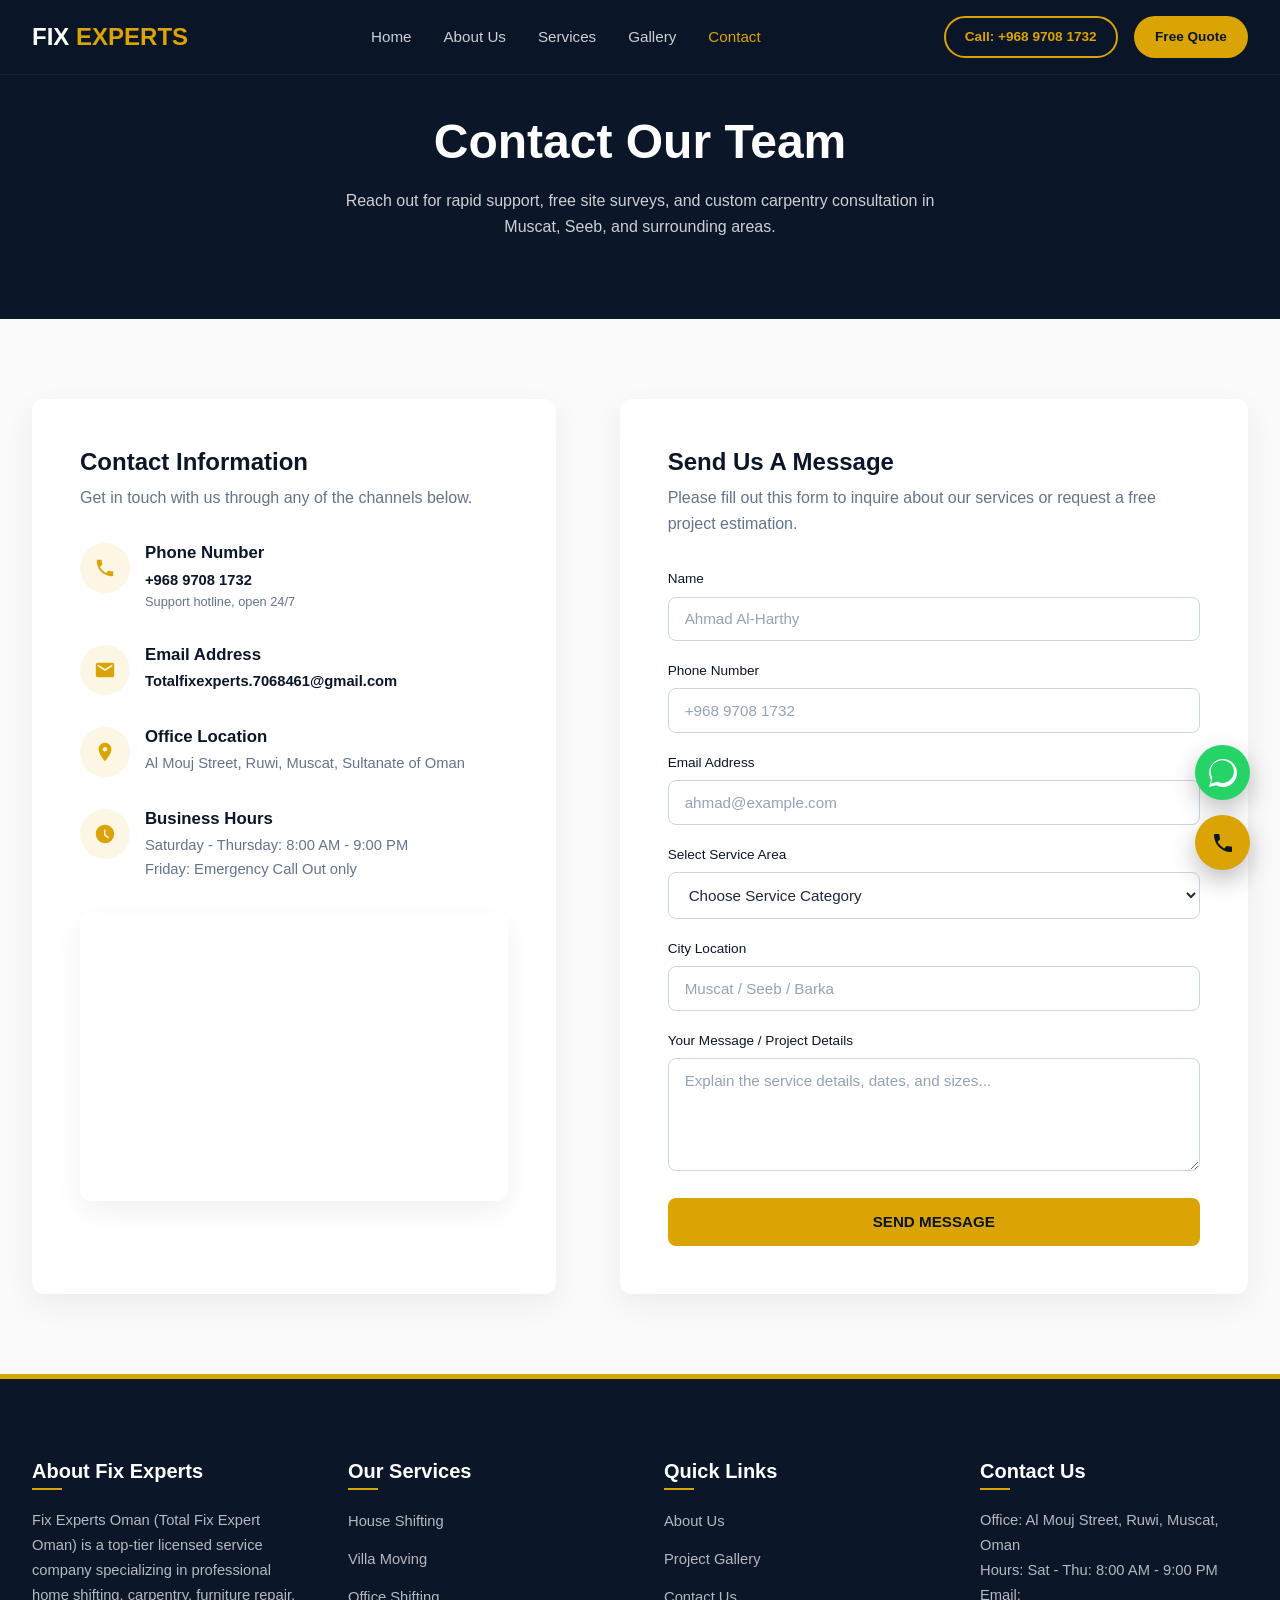
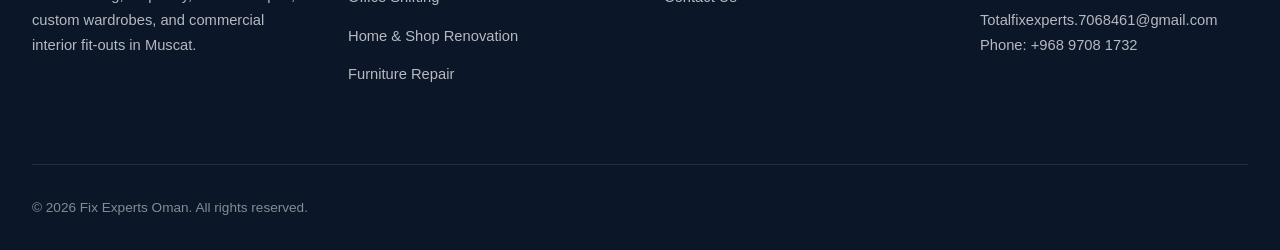
<file: contact.html>
<!DOCTYPE html>
<html lang="en">
<head>
  <meta charset="UTF-8">
  <meta name="viewport" content="width=device-width, initial-scale=1.0">
  <meta http-equiv="X-Content-Type-Options" content="nosniff">
  <meta http-equiv="X-Frame-Options" content="SAMEORIGIN">
  <meta http-equiv="X-XSS-Protection" content="1; mode=block">
  <meta http-equiv="Referrer-Policy" content="strict-origin-when-cross-origin">
  <meta name="robots" content="index, follow, max-snippet:-1, max-image-preview:large">
  <meta name="theme-color" content="#0B1628">
  <title>Contact Us - Fix Experts Oman | Shifting & Carpentry Muscat</title>
  <meta name="description" content="Contact Fix Experts Oman. Find our office address, phone number, and Google Map. Send us an inquiry for shifting, carpentry, and home renovations.">
  <meta name="keywords" content="contact fix experts oman, movers muscat phone number, handyman oman contact, home renovation quote">
  <link rel="canonical" href="https://www.totalfixexpertoman.com/contact.html">

  <!-- Open Graph -->
  <meta property="og:type" content="website">
  <meta property="og:site_name" content="Fix Experts Oman">
  <meta property="og:url" content="https://www.totalfixexpertoman.com/contact.html">
  <meta property="og:title" content="Contact Us - Fix Experts Oman | Shifting & Carpentry Muscat">
  <meta property="og:description" content="Contact Fix Experts Oman for shifting, carpentry, and home renovation quotes in Muscat.">
  <meta property="og:image" content="assets/services1.jpeg">

  <!-- Twitter Card -->
  <meta name="twitter:card" content="summary_large_image">
  <meta name="twitter:title" content="Contact Us - Fix Experts Oman">
  <meta name="twitter:description" content="Contact Fix Experts Oman for shifting, carpentry, and home renovation quotes.">
  <meta name="twitter:image" content="assets/services1.jpeg">

  <link rel="stylesheet" href="css/style.css">

  <!-- Breadcrumb Schema -->
  <script type="application/ld+json">
  {
    "@context": "https://schema.org",
    "@type": "BreadcrumbList",
    "itemListElement": [{
      "@type": "ListItem",
      "position": 1,
      "name": "Home",
      "item": "https://www.totalfixexpertoman.com/"
    },{
      "@type": "ListItem",
      "position": 2,
      "name": "Contact",
      "item": "https://www.totalfixexpertoman.com/contact.html"
    }]
  }
  </script>
</head>
<body>

  <!-- Skip to content -->
  <a href="#main-content" class="skip-to-content">Skip to main content</a>

  <!-- Header -->
  <header>
    <div class="header-container">
      <a href="index.html" class="logo-area">
        <div class="logo-text">FIX <span>EXPERTS</span></div>
      </a>
      <button class="hamburger" aria-label="Toggle Navigation" style="display:none">
        <span></span>
        <span></span>
        <span></span>
      </button>
      <nav>
        <ul class="nav-links">
          <li><a href="index.html">Home</a></li>
          <li><a href="about.html">About Us</a></li>
          <li><a href="services.html">Services</a></li>
          <li><a href="gallery.html">Gallery</a></li>
          <li><a href="contact.html" class="active">Contact</a></li>
        </ul>
      </nav>
      <div class="header-ctas">
        <a href="tel:+96897081732" class="btn btn-secondary" style="padding: 0.5rem 1.2rem; font-size: 0.85rem;">Call: +968 9708 1732</a>
        <a href="index.html#quote-form" class="btn btn-primary" style="padding: 0.5rem 1.2rem; font-size: 0.85rem;">Free Quote</a>
      </div>
    </div>
  </header>

  <!-- Contact Top Banner -->
  <main id="main-content">
  <section class="about-hero">
    <h1>Contact Our Team</h1>
    <p style="color: rgba(255,255,255,0.8); max-width: 600px; margin: 0 auto;">Reach out for rapid support, free site surveys, and custom carpentry consultation in Muscat, Seeb, and surrounding areas.</p>
  </section>

  <!-- Contact Section Details + Form -->
  <section>
    <div class="contact-section">
      
      <!-- Contact Cards -->
      <div class="contact-info-card">
        <h3 style="font-size: 1.5rem; margin-bottom: 0.5rem;">Contact Information</h3>
        <p style="color: var(--text-muted);">Get in touch with us through any of the channels below.</p>
        
        <ul class="contact-details">
          <li>
            <div class="contact-icon-box">
              <svg viewBox="0 0 24 24"><path d="M6.62 10.79c1.44 2.83 3.76 5.14 6.59 6.59l2.2-2.2c.27-.27.67-.36 1.02-.24 1.12.37 2.33.57 3.57.57.55 0 1 .45 1 1V20c0 .55-.45 1-1 1-9.39 0-17-7.61-17-17 0-.55.45-1 1-1h3.5c.55 0 1 .45 1 1 0 1.25.2 2.45.57 3.57.11.35.03.74-.25 1.02l-2.2 2.2z"/></svg>
            </div>
            <div>
              <h4>Phone Number</h4>
              <p><a href="tel:+96897081732" style="color: var(--primary); font-weight: 600;">+968 9708 1732</a></p>
              <p style="font-size: 0.8rem; color: var(--text-muted);">Support hotline, open 24/7</p>
            </div>
          </li>
          
          <li>
            <div class="contact-icon-box">
              <svg viewBox="0 0 24 24"><path d="M20 4H4c-1.1 0-1.99.9-1.99 2L2 18c0 1.1.9 2 2 2h16c1.1 0 2-.9 2-2V6c0-1.1-.9-2-2-2zm0 4l-8 5-8-5V6l8 5 8-5v2z"/></svg>
            </div>
            <div>
              <h4>Email Address</h4>
              <p><a href="mailto:Totalfixexperts.7068461@gmail.com" style="color: var(--primary); font-weight: 600;">Totalfixexperts.7068461@gmail.com</a></p>
            </div>
          </li>

          <li>
            <div class="contact-icon-box">
              <svg viewBox="0 0 24 24"><path d="M12 2C8.13 2 5 5.13 5 9c0 5.25 7 13 7 13s7-7.75 7-13c0-3.87-3.13-7-7-7zm0 9.5c-1.38 0-2.5-1.12-2.5-2.5s1.12-2.5 2.5-2.5 2.5 1.12 2.5 2.5-1.12 2.5-2.5 2.5z"/></svg>
            </div>
            <div>
              <h4>Office Location</h4>
              <p>Al Mouj Street, Ruwi, Muscat, Sultanate of Oman</p>
            </div>
          </li>

          <li>
            <div class="contact-icon-box">
              <svg viewBox="0 0 24 24"><path d="M11.99 2C6.47 2 2 6.48 2 12s4.47 10 9.99 10C17.52 22 22 17.52 22 12S17.52 2 11.99 2zm3.3 14.79L11 13.5V7h1.5v5.78l3.7 2.22-.71 1.79z"/></svg>
            </div>
            <div>
              <h4>Business Hours</h4>
              <p>Saturday - Thursday: 8:00 AM - 9:00 PM</p>
              <p>Friday: Emergency Call Out only</p>
            </div>
          </li>
        </ul>

        <!-- Map Embed -->
        <div class="map-wrapper" id="google-map">
          <!-- Standard placeholder map layout showing Muscat center coordinate -->
          <iframe src="https://www.google.com/maps/embed?pb=!1m18!1m12!1m3!1d117015.34759883526!2d58.3073748248882!3d23.596078716757134!2m3!1f0!2f0!3f0!3m2!1i1024!2i768!4f13.1!3m3!1m2!1s0x3e91f11270830491%3A0x647cbf2e7428807d!2sMuscat%2C%20Oman!5e0!3m2!1sen!2s!4v1700000000000!5m2!1sen!2s" allowfullscreen="" loading="lazy"></iframe>
        </div>
      </div>

      <!-- Professional Form -->
      <div class="contact-info-card">
        <h3 style="font-size: 1.5rem; margin-bottom: 0.5rem;">Send Us A Message</h3>
        <p style="color: var(--text-muted); margin-bottom: 2rem;">Please fill out this form to inquire about our services or request a free project estimation.</p>
        
        <form class="light-form" action="https://formspree.io/f/mrewjndw" method="POST">
          <!-- Honeypot anti-spam -->
          <div class="hp-field" aria-hidden="true">
            <label for="hp-contact">Website</label>
            <input type="text" id="hp-contact" name="website" tabindex="-1" autocomplete="off">
          </div>
          <div class="form-group">
            <label>Name</label>
            <input type="text" class="form-control" placeholder="Ahmad Al-Harthy" required>
          </div>
          <div class="form-group">
            <label>Phone Number</label>
            <input type="tel" class="form-control" placeholder="+968 9708 1732" required>
          </div>
          <div class="form-group">
            <label>Email Address</label>
            <input type="email" class="form-control" placeholder="ahmad@example.com" required>
          </div>
          <div class="form-group">
            <label>Select Service Area</label>
            <select class="form-control" style="background:#fff; color:#1E293B;" required>
              <option value="">Choose Service Category</option>
              <option value="shifting">Movers / House Shifting</option>
              <option value="carpentry">Carpentry & Cabinet Making</option>
              <option value="renovation">Interior Home Renovation</option>
              <option value="handyman">General Handyman mounting</option>
            </select>
          </div>
          <div class="form-group">
            <label>City Location</label>
            <input type="text" class="form-control" placeholder="Muscat / Seeb / Barka" required>
          </div>
          <div class="form-group">
            <label>Your Message / Project Details</label>
            <textarea class="form-control" rows="5" placeholder="Explain the service details, dates, and sizes..."></textarea>
          </div>
          <button type="submit" class="btn btn-primary" style="width:100%; border-radius: 8px;">SEND MESSAGE</button>
        </form>
      </div>

    </div>
  </section>

  </main>

  <!-- Footer -->
  <footer>
    <div class="footer-container">
      <div class="footer-column">
        <h3>About Fix Experts</h3>
        <p style="margin-top: 1rem; color: rgba(255,255,255,0.7); font-size: 0.92rem;">Fix Experts Oman (Total Fix Expert Oman) is a top-tier licensed service company specializing in professional home shifting, carpentry, furniture repair, custom wardrobes, and commercial interior fit-outs in Muscat.</p>
      </div>
      <div class="footer-column">
        <h3>Our Services</h3>
        <ul class="footer-links" style="margin-top: 1rem;">
          <li><a href="services.html#house-shifting">House Shifting</a></li>
          <li><a href="services.html#villa-shifting">Villa Moving</a></li>
          <li><a href="services.html#office-shifting">Office Shifting</a></li>
          <li><a href="services.html#home-renovation">Home &amp; Shop Renovation</a></li>
          <li><a href="services.html#furniture-repair">Furniture Repair</a></li>
        </ul>
      </div>
      <div class="footer-column">
        <h3>Quick Links</h3>
        <ul class="footer-links" style="margin-top: 1rem;">
          <li><a href="about.html">About Us</a></li>
          <li><a href="gallery.html">Project Gallery</a></li>
          <li><a href="contact.html">Contact Us</a></li>
        </ul>
      </div>
      <div class="footer-column">
        <h3>Contact Us</h3>
        <p style="margin-top: 1rem; color: rgba(255,255,255,0.7); font-size: 0.92rem;">
          Office: Al Mouj Street, Ruwi, Muscat, Oman<br>
          Hours: Sat - Thu: 8:00 AM - 9:00 PM<br>
          Email: Totalfixexperts.7068461@gmail.com<br>
          Phone: +968 9708 1732
        </p>
      </div>
    </div>
    <div class="footer-bottom">
      <p>&copy; 2026 Fix Experts Oman. All rights reserved.</p>
    </div>
  </footer>

  <!-- Floating Call/WhatsApp Action widgets -->
  <div class="floating-widgets">
    <a href="https://wa.me/96897081732" class="floating-btn floating-whatsapp" target="_blank" rel="noopener noreferrer" aria-label="WhatsApp Us">
      <svg viewBox="0 0 24 24"><path d="M.057 24l1.687-6.163c-1.041-1.804-1.588-3.849-1.587-5.946C.06 5.348 5.397.01 12.008.01c3.202.001 6.212 1.246 8.477 3.514 2.266 2.268 3.507 5.28 3.505 8.484-.004 6.657-5.34 11.997-11.953 11.997-2.005-.001-3.973-.502-5.724-1.455L0 24zm6.59-4.846c1.6.95 3.188 1.449 4.825 1.451 5.436 0 9.86-4.37 9.864-9.799.002-2.63-1.023-5.101-2.885-6.97C16.388 2.016 13.91 1.01 11.278 1.01 5.848 1.01 1.42 5.381 1.416 10.81c-.001 1.699.452 3.36 1.31 4.808L1.72 21.03l5.59-1.464-.664-.412z"/></svg>
    </a>
    <a href="tel:+96897081732" class="floating-btn floating-call" aria-label="Call Us">
      <svg viewBox="0 0 24 24"><path d="M6.62 10.79c1.44 2.83 3.76 5.14 6.59 6.59l2.2-2.2c.27-.27.67-.36 1.02-.24 1.12.37 2.33.57 3.57.57.55 0 1 .45 1 1V20c0 .55-.45 1-1 1-9.39 0-17-7.61-17-17 0-.55.45-1 1-1h3.5c.55 0 1 .45 1 1 0 1.25.2 2.45.57 3.57.11.35.03.74-.25 1.02l-2.2 2.2z"/></svg>
    </a>
  </div>

  <!-- Mobile Bottom Navigation Bar -->
  <nav class="mobile-bottom-nav" aria-label="Mobile Navigation">
    <a href="index.html" class="nav-item">
      <svg class="nav-icon" viewBox="0 0 24 24"><path d="M10 20v-6h4v6h5v-8h3L12 3 2 12h3v8z"/></svg>
      Home
    </a>
    <a href="services.html" class="nav-item">
      <svg class="nav-icon" viewBox="0 0 24 24"><path d="M19.07 4.93A10 10 0 1 0 22 12h-2a8 8 0 1 1-2.34-5.66l-3.24 3.24A4 4 0 1 0 16 12h2a6 6 0 1 1-1.76-4.24z"/></svg>
      Services
    </a>
    <a href="index.html#quote-form" class="nav-item-cta">
      <div class="cta-bubble">
        <svg viewBox="0 0 24 24"><path d="M20 4H4c-1.1 0-2 .9-2 2v12c0 1.1.9 2 2 2h16c1.1 0 2-.9 2-2V6c0-1.1-.9-2-2-2zm0 4l-8 5-8-5V6l8 5 8-5v2z"/></svg>
      </div>
      Quote
    </a>
    <a href="gallery.html" class="nav-item">
      <svg class="nav-icon" viewBox="0 0 24 24"><path d="M21 19V5c0-1.1-.9-2-2-2H5c-1.1 0-2 .9-2 2v14c0 1.1.9 2 2 2h14c1.1 0 2-.9 2-2zM8.5 13.5l2.5 3.01L14.5 12l4.5 6H5l3.5-4.5z"/></svg>
      Gallery
    </a>
    <a href="contact.html" class="nav-item active">
      <svg class="nav-icon" viewBox="0 0 24 24"><path d="M6.62 10.79c1.44 2.83 3.76 5.14 6.59 6.59l2.2-2.2c.27-.27.67-.36 1.02-.24 1.12.37 2.33.57 3.57.57.55 0 1 .45 1 1V20c0 .55-.45 1-1 1-9.39 0-17-7.61-17-17 0-.55.45-1 1-1h3.5c.55 0 1 .45 1 1 0 1.25.2 2.45.57 3.57.11.35.03.74-.25 1.02l-2.2 2.2z"/></svg>
      Contact
    </a>
  </nav>

  <script src="js/main.js"></script>
</body>
</html>
</file>
<file: css/style.css>
/* CSS Design System & Stylesheet for Fix Experts Oman */
/* Fonts loaded via <link> in HTML for performance - no duplicate @import */

:root {
  --primary: #0B1628;
  --primary-light: #162a45;
  --accent-gold: #D9A404;
  --accent-gold-hover: #b88a03;
  --accent-orange: #E67E22;
  --bg-warm-white: #FAFAFA;
  --bg-soft-gray: #F5F5F5;
  --text-dark: #1E293B;
  --text-muted: #64748B;
  --whatsapp-green: #25D366;
  --whatsapp-green-hover: #1ebd54;
  --transition-smooth: all 0.3s cubic-bezier(0.4, 0, 0.2, 1);
  --border-radius: 12px;
  --box-shadow: 0 10px 30px rgba(11, 22, 40, 0.06);
  --box-shadow-hover: 0 20px 40px rgba(11, 22, 40, 0.12);
  --font-headings: 'Poppins', sans-serif;
  --font-body: 'Inter', sans-serif;
}

/* Reset & Base Styles */
* {
  margin: 0;
  padding: 0;
  box-sizing: border-box;
}

html {
  scroll-behavior: smooth;
  font-size: 16px;
  overflow-x: hidden;
}

body {
  font-family: var(--font-body);
  background-color: var(--bg-warm-white);
  color: var(--text-dark);
  line-height: 1.6;
  overflow-x: hidden;
}

h1, h2, h3, h4, h5, h6 {
  font-family: var(--font-headings);
  font-weight: 700;
  color: var(--primary);
  line-height: 1.25;
}

a {
  text-decoration: none;
  color: inherit;
  transition: var(--transition-smooth);
}

img {
  max-width: 100%;
  height: auto;
  display: block;
}

/* Typography Utilities */
.text-gold { color: var(--accent-gold); }
.text-orange { color: var(--accent-orange); }
.text-white { color: #FFFFFF; }
.bg-dark { background-color: var(--primary); color: #FFFFFF; }
.bg-gray { background-color: var(--bg-soft-gray); }

/* Buttons */
.btn {
  display: inline-flex;
  align-items: center;
  justify-content: center;
  padding: 0.85rem 2rem;
  font-family: var(--font-headings);
  font-weight: 600;
  font-size: 0.95rem;
  border-radius: 50px;
  border: 2px solid transparent;
  cursor: pointer;
  transition: var(--transition-smooth);
  gap: 8px;
}

.btn-primary {
  background-color: var(--accent-gold);
  color: var(--primary);
}

.btn-primary:hover {
  background-color: var(--accent-gold-hover);
  transform: translateY(-2px);
  box-shadow: 0 8px 20px rgba(217, 164, 4, 0.3);
}

.btn-secondary {
  background-color: transparent;
  border-color: var(--accent-gold);
  color: var(--accent-gold);
}

.btn-secondary:hover {
  background-color: var(--accent-gold);
  color: var(--primary);
  transform: translateY(-2px);
}

.btn-dark {
  background-color: var(--primary);
  color: #FFFFFF;
}

.btn-dark:hover {
  background-color: var(--primary-light);
  transform: translateY(-2px);
}

.btn-whatsapp {
  background-color: var(--whatsapp-green);
  color: #FFFFFF;
}

.btn-whatsapp:hover {
  background-color: var(--whatsapp-green-hover);
  transform: translateY(-2px);
  box-shadow: 0 8px 20px rgba(37, 211, 102, 0.3);
}

/* Header & Navigation */
header {
  position: fixed;
  top: 0;
  left: 0;
  width: 100%;
  z-index: 1000;
  background: rgba(11, 22, 40, 0.95);
  backdrop-filter: blur(10px);
  border-bottom: 1px solid rgba(255, 255, 255, 0.05);
  transition: var(--transition-smooth);
}

header.scrolled {
  padding: 0.5rem 0;
  box-shadow: var(--box-shadow);
}

.header-container {
  max-width: 1300px;
  margin: 0 auto;
  padding: 1rem 2rem;
  display: flex;
  justify-content: space-between;
  align-items: center;
}

.logo-area {
  display: flex;
  align-items: center;
  gap: 10px;
}

.logo-text {
  font-family: var(--font-headings);
  font-size: 1.5rem;
  font-weight: 800;
  color: #FFFFFF;
}

.logo-text span {
  color: var(--accent-gold);
}

.nav-links {
  display: flex;
  gap: 2rem;
  list-style: none;
}

.nav-links a {
  color: rgba(255, 255, 255, 0.8);
  font-size: 0.95rem;
  font-weight: 500;
}

.nav-links a:hover, .nav-links a.active {
  color: var(--accent-gold);
}

.header-ctas {
  display: flex;
  align-items: center;
  gap: 1rem;
}

/* Hamburger removed – replaced by mobile bottom nav */

/* Sections General */
section {
  padding: 5rem 2rem;
}

.section-title-wrapper {
  text-align: center;
  margin-bottom: 4rem;
}

.section-title-wrapper span {
  font-family: var(--font-headings);
  color: var(--accent-gold);
  font-size: 0.9rem;
  font-weight: 600;
  text-transform: uppercase;
  letter-spacing: 2px;
  margin-bottom: 0.5rem;
  display: block;
}

.section-title-wrapper h2 {
  font-size: 2.5rem;
  margin-bottom: 1rem;
}

.section-title-wrapper p {
  color: var(--text-muted);
  max-width: 600px;
  margin: 0 auto;
}

/* Hero Section */
.hero {
  position: relative;
  min-height: 100vh;
  display: flex;
  align-items: center;
  background-color: var(--primary);
  color: #FFFFFF;
  overflow: hidden;
  padding-top: 100px;
}

.hero-overlay {
  position: absolute;
  top: 0;
  left: 0;
  width: 100%;
  height: 100%;
  background: linear-gradient(135deg, rgba(11, 22, 40, 0.85) 0%, rgba(11, 22, 40, 0.6) 50%, rgba(11, 22, 40, 0.45) 100%);
  z-index: 1;
}

.hero-background-image {
  position: absolute;
  top: 0;
  left: 0;
  width: 100%;
  height: 100%;
  object-fit: cover;
  opacity: 0.55;
  z-index: 0;
  filter: saturate(0.85);
}

/* Hero decorative elements */
.hero-decor-circle {
  position: absolute;
  border-radius: 50%;
  background: radial-gradient(circle, rgba(217,164,4,0.12) 0%, transparent 70%);
  z-index: 1;
  pointer-events: none;
}
.hero-decor-circle:nth-child(1) {
  width: 500px; height: 500px;
  top: -120px; right: -80px;
  animation: heroFloat 8s ease-in-out infinite;
}
.hero-decor-circle:nth-child(2) {
  width: 300px; height: 300px;
  bottom: -60px; left: -40px;
  animation: heroFloat 10s ease-in-out infinite reverse;
}

@keyframes heroFloat {
  0%, 100% { transform: translateY(0) scale(1); }
  50% { transform: translateY(-30px) scale(1.05); }
}

@keyframes heroFadeIn {
  from { opacity: 0; transform: translateY(30px); }
  to { opacity: 1; transform: translateY(0); }
}

@keyframes heroFadeInRight {
  from { opacity: 0; transform: translateX(40px); }
  to { opacity: 1; transform: translateX(0); }
}

@keyframes heroPulse {
  0%, 100% { transform: scale(1); box-shadow: 0 0 0 0 rgba(217,164,4,0.4); }
  50% { transform: scale(1.02); box-shadow: 0 0 30px 10px rgba(217,164,4,0.15); }
}

@keyframes scrollBounce {
  0%, 100% { transform: translateX(-50%) translateY(0); opacity: 1; }
  50% { transform: translateX(-50%) translateY(12px); opacity: 0.5; }
}

@keyframes accentLineGrow {
  from { width: 0; }
  to { width: 60px; }
}

.hero-container {
  max-width: 1300px;
  margin: 0 auto;
  position: relative;
  z-index: 2;
  display: grid;
  grid-template-columns: 1.2fr 0.8fr;
  gap: 4rem;
  align-items: center;
}

.hero-content {
  animation: heroFadeIn 0.9s cubic-bezier(0.22,1,0.36,1) both;
}

.hero-accent-line {
  width: 60px;
  height: 4px;
  background: var(--accent-gold);
  border-radius: 2px;
  margin-bottom: 1.2rem;
  animation: accentLineGrow 0.8s 0.3s cubic-bezier(0.22,1,0.36,1) both;
}

.hero-badge {
  display: inline-flex;
  align-items: center;
  gap: 8px;
  background: rgba(217,164,4,0.12);
  border: 1px solid rgba(217,164,4,0.25);
  padding: 0.45rem 1.1rem;
  border-radius: 50px;
  font-family: var(--font-headings);
  font-size: 0.82rem;
  font-weight: 600;
  color: var(--accent-gold);
  letter-spacing: 0.5px;
  margin-bottom: 1.5rem;
  animation: heroFadeIn 0.9s 0.15s cubic-bezier(0.22,1,0.36,1) both;
}

.hero-badge svg {
  width: 16px; height: 16px; fill: var(--accent-gold);
}

.hero-content h1 {
  font-size: 3.5rem;
  color: #FFFFFF;
  margin-bottom: 1.5rem;
  line-height: 1.15;
  animation: heroFadeIn 0.9s 0.2s cubic-bezier(0.22,1,0.36,1) both;
}

.hero-content h1 span {
  color: var(--accent-gold);
  position: relative;
}

.hero-content p {
  font-size: 1.15rem;
  color: rgba(255, 255, 255, 0.85);
  margin-bottom: 2.5rem;
  max-width: 650px;
  line-height: 1.7;
  animation: heroFadeIn 0.9s 0.35s cubic-bezier(0.22,1,0.36,1) both;
}

.hero-buttons {
  display: flex;
  gap: 1rem;
  flex-wrap: wrap;
  animation: heroFadeIn 0.9s 0.5s cubic-bezier(0.22,1,0.36,1) both;
}

/* Hero trust bar below buttons */
.hero-trust-bar {
  display: flex;
  align-items: center;
  gap: 1.5rem;
  margin-top: 2rem;
  padding-top: 1.5rem;
  border-top: 1px solid rgba(255,255,255,0.1);
  animation: heroFadeIn 0.9s 0.65s cubic-bezier(0.22,1,0.36,1) both;
}
.hero-trust-item {
  display: flex;
  align-items: center;
  gap: 8px;
  color: rgba(255,255,255,0.7);
  font-size: 0.85rem;
  font-weight: 500;
}
.hero-trust-item svg {
  width: 18px; height: 18px; fill: var(--accent-gold);
}
.hero-trust-stars {
  color: var(--accent-gold);
  letter-spacing: 2px;
  font-size: 0.9rem;
}

/* Scroll indicator */
.hero-scroll-indicator {
  position: absolute;
  bottom: 30px;
  left: 50%;
  transform: translateX(-50%);
  z-index: 3;
  display: flex;
  flex-direction: column;
  align-items: center;
  gap: 8px;
  color: rgba(255,255,255,0.5);
  font-size: 0.75rem;
  font-weight: 500;
  letter-spacing: 1px;
  text-transform: uppercase;
  animation: scrollBounce 2s ease-in-out infinite;
  cursor: pointer;
}
.hero-scroll-indicator svg {
  width: 24px; height: 24px; fill: rgba(255,255,255,0.5);
}

.hero-form-card {
  background: rgba(255, 255, 255, 0.06);
  backdrop-filter: blur(20px);
  -webkit-backdrop-filter: blur(20px);
  padding: 2.5rem;
  border-radius: 16px;
  border: 1px solid rgba(255, 255, 255, 0.12);
  box-shadow: 0 25px 60px rgba(0,0,0,0.35), 0 0 0 1px rgba(255,255,255,0.05) inset;
  animation: heroFadeInRight 0.9s 0.4s cubic-bezier(0.22,1,0.36,1) both;
  position: relative;
  overflow: hidden;
}

.hero-form-card::before {
  content: '';
  position: absolute;
  top: 0; left: 0; right: 0;
  height: 3px;
  background: linear-gradient(90deg, var(--accent-gold), var(--accent-orange), var(--accent-gold));
  border-radius: 16px 16px 0 0;
}

.hero-form-card h3 {
  color: #FFFFFF;
  font-size: 1.5rem;
  margin-bottom: 0.4rem;
  text-align: center;
}
.hero-form-subtitle {
  text-align: center;
  color: rgba(255,255,255,0.6);
  font-size: 0.88rem;
  margin-bottom: 1.5rem;
}

/* Skip to content (accessibility + SEO) */
.skip-to-content {
  position: absolute;
  top: -100px;
  left: 50%;
  transform: translateX(-50%);
  background: var(--accent-gold);
  color: var(--primary);
  padding: 0.8rem 1.5rem;
  border-radius: 0 0 8px 8px;
  font-weight: 700;
  z-index: 9999;
  transition: top 0.3s;
}
.skip-to-content:focus {
  top: 0;
}

/* Honeypot field - hidden from real users */
.hp-field {
  position: absolute;
  left: -9999px;
  width: 1px;
  height: 1px;
  overflow: hidden;
  opacity: 0;
  pointer-events: none;
}

/* Forms */
.form-group {
  margin-bottom: 1.2rem;
}

.form-group label {
  display: block;
  font-size: 0.85rem;
  font-weight: 500;
  margin-bottom: 0.4rem;
  color: rgba(255, 255, 255, 0.8);
}

.light-form .form-group label {
  color: var(--primary);
}

.form-control {
  width: 100%;
  padding: 0.8rem 1rem;
  border-radius: 8px;
  border: 1px solid rgba(255, 255, 255, 0.2);
  background: rgba(255, 255, 255, 0.1);
  color: #FFFFFF;
  font-family: var(--font-body);
  font-size: 0.95rem;
  transition: var(--transition-smooth);
}

.light-form .form-control {
  border: 1px solid #CBD5E1;
  background: #FFFFFF;
  color: var(--primary);
}

.form-control::placeholder {
  color: rgba(255, 255, 255, 0.5);
}

.light-form .form-control::placeholder {
  color: #94A3B8;
}

.form-control:focus {
  outline: none;
  border-color: var(--accent-gold);
  box-shadow: 0 0 0 3px rgba(219, 164, 4, 0.2);
}

textarea.form-control {
  resize: vertical;
  min-height: 80px;
}

select.form-control optgroup {
  background: #162a45;
  color: #fff;
  font-weight: 600;
}

select.form-control option {
  background: #162a45;
  color: #fff;
  padding: 6px;
}

/* Trust Badges */
.trust-badges {
  background: var(--bg-soft-gray);
  padding: 2rem;
  border-bottom: 1px solid rgba(0,0,0,0.05);
}

.badges-container {
  max-width: 1300px;
  margin: 0 auto;
  display: flex;
  justify-content: space-around;
  flex-wrap: wrap;
  gap: 1.5rem;
}

.badge-item {
  display: flex;
  align-items: center;
  gap: 10px;
  font-family: var(--font-headings);
  font-weight: 600;
  font-size: 0.95rem;
  color: var(--primary);
}

.badge-item svg {
  width: 24px;
  height: 24px;
  fill: var(--accent-gold);
}

/* About Preview Section */
.about-preview {
  max-width: 1300px;
  margin: 0 auto;
  display: grid;
  grid-template-columns: 1fr 1fr;
  gap: 5rem;
  align-items: center;
}

.about-image-wrapper {
  position: relative;
}

.about-image-main {
  border-radius: var(--border-radius);
  box-shadow: var(--box-shadow);
  width: 100%;
}

.about-experience-badge {
  position: absolute;
  bottom: -30px;
  right: -30px;
  background-color: var(--accent-gold);
  color: var(--primary);
  padding: 2rem;
  border-radius: var(--border-radius);
  text-align: center;
  box-shadow: 0 15px 30px rgba(217,164,4,0.3);
}

.about-experience-badge h4 {
  font-size: 2.5rem;
  line-height: 1;
}

.about-experience-badge p {
  font-weight: 600;
  font-size: 0.9rem;
}

/* Grid & Service Cards */
.services-grid {
  max-width: 1300px;
  margin: 0 auto;
  display: grid;
  grid-template-columns: repeat(auto-fit, minmax(280px, 1fr));
  gap: 2rem;
}

.service-card {
  background-color: #FFFFFF;
  border-radius: var(--border-radius);
  overflow: hidden;
  box-shadow: var(--box-shadow);
  transition: var(--transition-smooth);
  border: 1px solid rgba(0,0,0,0.03);
}

.service-card:hover {
  transform: translateY(-8px);
  box-shadow: var(--box-shadow-hover);
}

.service-image-container {
  height: 200px;
  position: relative;
  overflow: hidden;
}

.service-image-container img {
  width: 100%;
  height: 100%;
  object-fit: cover;
  transition: var(--transition-smooth);
}

.service-card:hover .service-image-container img {
  transform: scale(1.05);
}

.service-icon-floating {
  position: absolute;
  bottom: 15px;
  right: 15px;
  background-color: var(--accent-gold);
  padding: 10px;
  border-radius: 50%;
  display: flex;
  align-items: center;
  justify-content: center;
  box-shadow: 0 5px 15px rgba(0,0,0,0.1);
}

.service-icon-floating svg {
  width: 20px;
  height: 20px;
  fill: var(--primary);
}

.service-card-body {
  padding: 2rem;
}

.service-card-body h3 {
  font-size: 1.3rem;
  margin-bottom: 0.8rem;
}

.service-card-body p {
  color: var(--text-muted);
  font-size: 0.92rem;
  margin-bottom: 1.5rem;
}

.service-card-footer {
  display: flex;
  align-items: center;
  justify-content: space-between;
}

.link-arrow {
  display: inline-flex;
  align-items: center;
  gap: 5px;
  font-weight: 600;
  font-size: 0.9rem;
  color: var(--primary);
}

.link-arrow:hover {
  color: var(--accent-gold);
}

/* Why Choose Us */
.reasons-grid {
  max-width: 1300px;
  margin: 0 auto;
  display: grid;
  grid-template-columns: repeat(auto-fit, minmax(260px, 1fr));
  gap: 2.5rem;
}

.reason-card {
  text-align: center;
  padding: 2rem;
  background-color: #FFFFFF;
  border-radius: var(--border-radius);
  box-shadow: var(--box-shadow);
  transition: var(--transition-smooth);
}

.reason-card:hover {
  transform: translateY(-5px);
}

.reason-icon {
  width: 70px;
  height: 70px;
  background: rgba(219, 164, 4, 0.1);
  border-radius: 50%;
  display: flex;
  align-items: center;
  justify-content: center;
  margin: 0 auto 1.5rem;
}

.reason-icon svg {
  width: 32px;
  height: 32px;
  fill: var(--accent-gold);
}

.reason-card h3 {
  font-size: 1.25rem;
  margin-bottom: 0.8rem;
}

.reason-card p {
  color: var(--text-muted);
  font-size: 0.92rem;
}

/* Animated Counters */
.counters-section {
  background-color: var(--primary);
  color: #FFFFFF;
  padding: 4rem 2rem;
}

.counters-container {
  max-width: 1300px;
  margin: 0 auto;
  display: grid;
  grid-template-columns: repeat(auto-fit, minmax(180px, 1fr));
  gap: 3rem;
  text-align: center;
}

.counter-item h3 {
  font-size: 3rem;
  color: var(--accent-gold);
  margin-bottom: 0.5rem;
}

.counter-item p {
  font-size: 0.95rem;
  color: rgba(255, 255, 255, 0.7);
  text-transform: uppercase;
  letter-spacing: 1px;
}

/* How We Work */
.process-grid {
  max-width: 1300px;
  margin: 0 auto;
  display: grid;
  grid-template-columns: repeat(auto-fit, minmax(220px, 1fr));
  gap: 2.5rem;
  position: relative;
}

.process-step {
  text-align: center;
  position: relative;
  z-index: 2;
}

.process-number {
  width: 60px;
  height: 60px;
  border-radius: 50%;
  background-color: var(--primary);
  color: var(--accent-gold);
  font-family: var(--font-headings);
  font-size: 1.5rem;
  font-weight: 700;
  display: flex;
  align-items: center;
  justify-content: center;
  margin: 0 auto 1.5rem;
  box-shadow: 0 0 0 6px rgba(219, 164, 4, 0.15);
}

.process-step h3 {
  font-size: 1.2rem;
  margin-bottom: 0.8rem;
}

.process-step p {
  color: var(--text-muted);
  font-size: 0.92rem;
  max-width: 250px;
  margin: 0 auto;
}

/* Gallery Portfolio Carousel & Filters */
.gallery-filters {
  display: flex;
  justify-content: center;
  gap: 10px;
  margin-bottom: 3rem;
  flex-wrap: wrap;
}

.filter-btn {
  background-color: var(--bg-soft-gray);
  border: none;
  padding: 0.6rem 1.5rem;
  border-radius: 30px;
  font-family: var(--font-headings);
  font-weight: 600;
  cursor: pointer;
  transition: var(--transition-smooth);
}

.filter-btn.active, .filter-btn:hover {
  background-color: var(--accent-gold);
  color: var(--primary);
}

.gallery-grid {
  max-width: 1300px;
  margin: 0 auto;
  display: grid;
  grid-template-columns: repeat(auto-fill, minmax(320px, 1fr));
  gap: 2rem;
}

.gallery-item {
  position: relative;
  border-radius: var(--border-radius);
  overflow: hidden;
  box-shadow: var(--box-shadow);
  aspect-ratio: 4/3;
  cursor: pointer;
}

.gallery-item img {
  width: 100%;
  height: 100%;
  object-fit: cover;
  transition: var(--transition-smooth);
}

.gallery-overlay {
  position: absolute;
  top: 0;
  left: 0;
  width: 100%;
  height: 100%;
  background: rgba(11, 22, 40, 0.85);
  display: flex;
  flex-direction: column;
  justify-content: flex-end;
  padding: 2rem;
  opacity: 0;
  transition: var(--transition-smooth);
}

.gallery-item:hover img {
  transform: scale(1.08);
}

.gallery-item:hover .gallery-overlay {
  opacity: 1;
}

.gallery-overlay h4 {
  color: #FFFFFF;
  font-size: 1.25rem;
  margin-bottom: 0.3rem;
}

.gallery-overlay span {
  color: var(--accent-gold);
  font-size: 0.85rem;
  text-transform: uppercase;
  font-weight: 600;
  letter-spacing: 1px;
}

/* Lightbox Modal */
.lightbox {
  position: fixed;
  top: 0;
  left: 0;
  width: 100%;
  height: 100%;
  background-color: rgba(11, 22, 40, 0.97);
  z-index: 2000;
  display: none;
  align-items: center;
  justify-content: center;
  padding: 2rem;
}

.lightbox-content {
  position: relative;
  max-width: 900px;
  width: 100%;
  text-align: center;
}

.lightbox-content img {
  max-height: 80vh;
  margin: 0 auto;
  border-radius: 8px;
}

.lightbox-close {
  position: absolute;
  top: -40px;
  right: 0;
  background: none;
  border: none;
  color: #FFFFFF;
  font-size: 2rem;
  cursor: pointer;
}

.lightbox-caption {
  color: #FFFFFF;
  margin-top: 1rem;
  font-size: 1.1rem;
}

/* Before / After Slider */
.ba-slider {
  position: relative;
  width: 100%;
  aspect-ratio: 16/9;
  border-radius: var(--border-radius);
  overflow: hidden;
  box-shadow: var(--box-shadow);
}

.ba-image {
  position: absolute;
  top: 0;
  left: 0;
  width: 100%;
  height: 100%;
}

.ba-image img {
  width: 100%;
  height: 100%;
  object-fit: cover;
}

.ba-before {
  z-index: 2;
  width: 50%;
  overflow: hidden;
}

.ba-after {
  z-index: 1;
}

.ba-handle {
  position: absolute;
  top: 0;
  bottom: 0;
  left: 50%;
  width: 4px;
  background: var(--accent-gold);
  z-index: 3;
  cursor: ew-resize;
  transform: translateX(-50%);
}

.ba-handle-button {
  position: absolute;
  top: 50%;
  left: 50%;
  transform: translate(-50%, -50%);
  width: 40px;
  height: 40px;
  background-color: var(--accent-gold);
  border-radius: 50%;
  display: flex;
  align-items: center;
  justify-content: center;
  color: var(--primary);
  font-weight: bold;
  box-shadow: 0 0 10px rgba(0,0,0,0.3);
}

/* Testimonial Cards */
.testimonials-grid {
  max-width: 1300px;
  margin: 0 auto;
  display: grid;
  grid-template-columns: repeat(auto-fit, minmax(320px, 1fr));
  gap: 2rem;
}

.testimonial-card {
  background-color: #FFFFFF;
  border-radius: var(--border-radius);
  padding: 2.5rem;
  box-shadow: var(--box-shadow);
  border: 1px solid rgba(0,0,0,0.02);
}

.testimonial-header {
  display: flex;
  align-items: center;
  gap: 15px;
  margin-bottom: 1.5rem;
}

.testimonial-avatar {
  width: 55px;
  height: 55px;
  border-radius: 50%;
  object-fit: cover;
}

.testimonial-info h4 {
  font-size: 1.1rem;
  margin-bottom: 0.2rem;
}

.testimonial-info p {
  color: var(--text-muted);
  font-size: 0.82rem;
}

.star-rating {
  color: var(--accent-gold);
  font-size: 0.9rem;
  margin-bottom: 1rem;
}

.testimonial-body {
  font-style: italic;
  color: var(--text-dark);
  font-size: 0.95rem;
}

/* Google Reviews Summary */
.google-reviews-banner {
  max-width: 500px;
  margin: 2rem auto 0;
  background: #FFFFFF;
  border-radius: 50px;
  padding: 1rem 2rem;
  display: flex;
  align-items: center;
  justify-content: center;
  gap: 15px;
  box-shadow: var(--box-shadow);
  border: 1px solid rgba(0,0,0,0.04);
}

.google-reviews-banner img {
  width: 24px;
}

.google-reviews-text {
  font-weight: 600;
  color: var(--primary);
  font-size: 0.95rem;
}

/* Local SEO Sections */
.location-pill-container {
  max-width: 900px;
  margin: 2rem auto;
  display: flex;
  justify-content: center;
  flex-wrap: wrap;
  gap: 12px;
}

.location-pill {
  background: #FFFFFF;
  border: 1px solid rgba(0,0,0,0.05);
  padding: 0.5rem 1.25rem;
  border-radius: 20px;
  font-size: 0.9rem;
  font-weight: 500;
  color: var(--primary);
  box-shadow: 0 4px 10px rgba(0,0,0,0.02);
}

/* Call-to-action Banner */
.cta-banner {
  background: linear-gradient(135deg, var(--primary) 0%, var(--primary-light) 100%);
  color: #FFFFFF;
  text-align: center;
  position: relative;
  overflow: hidden;
}

.cta-banner-content {
  max-width: 800px;
  margin: 0 auto;
  position: relative;
  z-index: 2;
}

.cta-banner h2 {
  color: #FFFFFF;
  font-size: 2.5rem;
  margin-bottom: 1rem;
}

.cta-banner p {
  color: rgba(255, 255, 255, 0.8);
  font-size: 1.1rem;
  margin-bottom: 2rem;
}

.cta-banner-buttons {
  display: flex;
  justify-content: center;
  gap: 1.5rem;
  flex-wrap: wrap;
}

/* Floating Elements & Sticky Bar */
.floating-widgets {
  position: fixed;
  bottom: 30px;
  right: 30px;
  display: flex;
  flex-direction: column;
  gap: 15px;
  z-index: 999;
}

.floating-btn {
  width: 55px;
  height: 55px;
  border-radius: 50%;
  display: flex;
  align-items: center;
  justify-content: center;
  box-shadow: 0 10px 25px rgba(0,0,0,0.25);
  transition: var(--transition-smooth);
}

.floating-btn:hover {
  transform: scale(1.1) rotate(5deg);
}

.floating-whatsapp {
  background-color: var(--whatsapp-green);
}

.floating-whatsapp svg {
  width: 28px;
  height: 28px;
  fill: #FFFFFF;
}

.floating-call {
  background-color: var(--accent-gold);
}

.floating-call svg {
  width: 24px;
  height: 24px;
  fill: var(--primary);
}

/* Contact Page Layout */
.contact-section {
  max-width: 1300px;
  margin: 0 auto;
  display: grid;
  grid-template-columns: 1fr 1.2fr;
  gap: 4rem;
}

.contact-info-card {
  background-color: #FFFFFF;
  border-radius: var(--border-radius);
  padding: 3rem;
  box-shadow: var(--box-shadow);
}

.contact-details {
  list-style: none;
  margin-top: 2rem;
}

.contact-details li {
  display: flex;
  gap: 15px;
  margin-bottom: 2rem;
}

.contact-icon-box {
  width: 50px;
  height: 50px;
  border-radius: 50%;
  background: rgba(219, 164, 4, 0.1);
  display: flex;
  align-items: center;
  justify-content: center;
  flex-shrink: 0;
}

.contact-icon-box svg {
  width: 22px;
  height: 22px;
  fill: var(--accent-gold);
}

.contact-details h4 {
  font-size: 1.05rem;
  margin-bottom: 0.3rem;
}

.contact-details p {
  color: var(--text-muted);
  font-size: 0.92rem;
}

.map-wrapper {
  margin-top: 2rem;
  border-radius: var(--border-radius);
  overflow: hidden;
  box-shadow: var(--box-shadow);
}

.map-wrapper iframe {
  width: 100%;
  height: 280px;
  border: 0;
}

/* Footer Section */
footer {
  background-color: var(--primary);
  color: #FFFFFF;
  padding: 5rem 2rem 2rem;
  border-top: 5px solid var(--accent-gold);
}

.footer-container {
  max-width: 1300px;
  margin: 0 auto;
  display: grid;
  grid-template-columns: repeat(auto-fit, minmax(220px, 1fr));
  gap: 3rem;
  margin-bottom: 4rem;
}

.footer-column h3 {
  color: #FFFFFF;
  font-size: 1.25rem;
  margin-bottom: 1.5rem;
  position: relative;
}

.footer-column h3::after {
  content: '';
  position: absolute;
  left: 0;
  bottom: -6px;
  width: 30px;
  height: 2px;
  background-color: var(--accent-gold);
}

.footer-column p {
  color: rgba(255, 255, 255, 0.7);
  font-size: 0.92rem;
  line-height: 1.7;
}

.footer-links {
  list-style: none;
}

.footer-links li {
  margin-bottom: 0.8rem;
}

.footer-links a {
  color: rgba(255, 255, 255, 0.7);
  font-size: 0.92rem;
}

.footer-links a:hover {
  color: var(--accent-gold);
  padding-left: 5px;
}

.social-links {
  display: flex;
  gap: 12px;
  margin-top: 1.5rem;
}

.social-icon {
  width: 38px;
  height: 38px;
  background-color: rgba(255,255,255,0.05);
  border-radius: 50%;
  display: flex;
  align-items: center;
  justify-content: center;
  transition: var(--transition-smooth);
}

.social-icon:hover {
  background-color: var(--accent-gold);
}

.social-icon svg {
  width: 18px;
  height: 18px;
  fill: #FFFFFF;
}

.footer-bottom {
  max-width: 1300px;
  margin: 0 auto;
  padding-top: 2rem;
  border-top: 1px solid rgba(255, 255, 255, 0.1);
  display: flex;
  justify-content: space-between;
  align-items: center;
  flex-wrap: wrap;
  gap: 1.5rem;
  color: rgba(255, 255, 255, 0.5);
  font-size: 0.85rem;
}

.footer-bottom-links {
  display: flex;
  gap: 1.5rem;
}

/* About Page Specific styling */
.about-hero {
  background-color: var(--primary);
  color: #FFFFFF;
  padding: 7rem 2rem 5rem;
  text-align: center;
}

.about-hero h1 {
  color: #FFFFFF;
  font-size: 3rem;
  margin-bottom: 1rem;
}

.values-grid {
  max-width: 1300px;
  margin: 0 auto;
  display: grid;
  grid-template-columns: repeat(auto-fit, minmax(260px, 1fr));
  gap: 2rem;
}

/* Service Detail Page layout */
.service-details-container {
  max-width: 1300px;
  margin: 0 auto;
  display: grid;
  grid-template-columns: 2fr 1fr;
  gap: 4rem;
}

.sidebar-card {
  background-color: #FFFFFF;
  border-radius: var(--border-radius);
  padding: 2.5rem;
  box-shadow: var(--box-shadow);
  margin-bottom: 2rem;
}

.service-nav-list {
  list-style: none;
}

.service-nav-list li {
  margin-bottom: 0.8rem;
}

.service-nav-list a {
  display: block;
  padding: 0.8rem 1.2rem;
  border-radius: 8px;
  background-color: var(--bg-soft-gray);
  font-weight: 600;
  font-size: 0.95rem;
}

.service-nav-list a.active, .service-nav-list a:hover {
  background-color: var(--primary);
  color: #FFFFFF;
}

/* Responsive Breakpoints */
@media (max-width: 1024px) {
  .hero-container {
    grid-template-columns: 1fr;
    gap: 3rem;
  }
  .about-preview {
    grid-template-columns: 1fr;
    gap: 3rem;
  }
  .contact-section {
    grid-template-columns: 1fr;
  }
  .service-details-container {
    grid-template-columns: 1fr;
  }
}

/* =============================================
   MOBILE BOTTOM NAVIGATION BAR
   =============================================
   Persistent, animated bottom bar for mobile.
   Replaces the hamburger menu entirely.
   ============================================= */

@keyframes slideUpNav {
  from {
    transform: translateY(100%);
    opacity: 0;
  }
  to {
    transform: translateY(0);
    opacity: 1;
  }
}

@keyframes navItemPop {
  0% { transform: scale(0.7) translateY(10px); opacity: 0; }
  70% { transform: scale(1.08) translateY(-2px); }
  100% { transform: scale(1) translateY(0); opacity: 1; }
}

@keyframes activeIndicatorGrow {
  from { width: 0; opacity: 0; }
  to { width: 24px; opacity: 1; }
}

.mobile-bottom-nav {
  position: fixed;
  bottom: 0;
  left: 0;
  width: 100%;
  background: rgba(8, 16, 30, 0.97);
  backdrop-filter: blur(20px);
  -webkit-backdrop-filter: blur(20px);
  border-top: 1.5px solid rgba(217, 164, 4, 0.4);
  display: none; /* shown by media query below */
  grid-template-columns: repeat(5, 1fr);
  z-index: 1001;
  padding: 0.4rem 0 calc(0.4rem + env(safe-area-inset-bottom));
  animation: slideUpNav 0.5s cubic-bezier(0.34, 1.56, 0.64, 1) both;
}

.mobile-bottom-nav .nav-item {
  display: flex;
  flex-direction: column;
  align-items: center;
  justify-content: center;
  gap: 3px;
  padding: 0.5rem 0.2rem;
  color: rgba(255, 255, 255, 0.55);
  font-size: 0.65rem;
  font-family: var(--font-headings);
  font-weight: 600;
  letter-spacing: 0.3px;
  transition: color 0.25s ease, transform 0.25s cubic-bezier(0.34, 1.56, 0.64, 1);
  position: relative;
}

.mobile-bottom-nav .nav-item:nth-child(1) { animation: navItemPop 0.5s 0.05s both; }
.mobile-bottom-nav .nav-item:nth-child(2) { animation: navItemPop 0.5s 0.12s both; }
.mobile-bottom-nav .nav-item:nth-child(3) { animation: navItemPop 0.5s 0.19s both; }
.mobile-bottom-nav .nav-item:nth-child(4) { animation: navItemPop 0.5s 0.26s both; }
.mobile-bottom-nav .nav-item:nth-child(5) { animation: navItemPop 0.5s 0.33s both; }

.mobile-bottom-nav .nav-item .nav-icon {
  width: 22px;
  height: 22px;
  fill: rgba(255, 255, 255, 0.5);
  transition: fill 0.25s ease, transform 0.3s cubic-bezier(0.34, 1.56, 0.64, 1);
  display: block;
}

/* Active indicator dot below icon */
.mobile-bottom-nav .nav-item::after {
  content: '';
  position: absolute;
  bottom: 2px;
  left: 50%;
  transform: translateX(-50%);
  width: 0;
  height: 3px;
  background: var(--accent-gold);
  border-radius: 2px;
  transition: width 0.3s cubic-bezier(0.34, 1.56, 0.64, 1);
}

.mobile-bottom-nav .nav-item.active::after {
  width: 20px;
}

.mobile-bottom-nav .nav-item.active,
.mobile-bottom-nav .nav-item:active {
  color: var(--accent-gold);
  transform: translateY(-4px);
}

.mobile-bottom-nav .nav-item.active .nav-icon,
.mobile-bottom-nav .nav-item:active .nav-icon {
  fill: var(--accent-gold);
  transform: scale(1.2);
}

/* Special center Quote button */
.mobile-bottom-nav .nav-item-cta {
  display: flex;
  flex-direction: column;
  align-items: center;
  justify-content: center;
  gap: 3px;
  padding: 0.5rem 0.2rem;
  font-size: 0.62rem;
  font-family: var(--font-headings);
  font-weight: 700;
  color: var(--primary);
  position: relative;
  transition: transform 0.3s cubic-bezier(0.34, 1.56, 0.64, 1);
  animation: navItemPop 0.5s 0.19s both;
}

.mobile-bottom-nav .nav-item-cta .cta-bubble {
  width: 46px;
  height: 46px;
  background: linear-gradient(135deg, var(--accent-gold), #f5c518);
  border-radius: 50%;
  display: flex;
  align-items: center;
  justify-content: center;
  box-shadow: 0 4px 14px rgba(217, 164, 4, 0.55);
  margin-bottom: 1px;
  margin-top: -14px; /* Pop above the bar */
  transition: transform 0.3s cubic-bezier(0.34, 1.56, 0.64, 1), box-shadow 0.3s ease;
}

.mobile-bottom-nav .nav-item-cta .cta-bubble svg {
  width: 20px;
  height: 20px;
  fill: var(--primary);
}

.mobile-bottom-nav .nav-item-cta:active .cta-bubble,
.mobile-bottom-nav .nav-item-cta:hover .cta-bubble {
  transform: scale(1.12);
  box-shadow: 0 6px 20px rgba(217, 164, 4, 0.7);
}

.mobile-bottom-nav .nav-item-cta:active {
  transform: scale(0.94);
}

/* Adjust floating widgets so they sit above the bottom nav */
@media (max-width: 768px) {
  section {
    padding: 3rem 1rem;
    padding-bottom: calc(3rem + 70px); /* clearance for bottom nav */
  }
  .section-title-wrapper h2 {
    font-size: 1.75rem;
  }
  .section-title-wrapper p {
    font-size: 0.9rem;
  }
  .hero-content h1 {
    font-size: 2.2rem;
  }
  .hero {
    padding-bottom: calc(60px + 70px); /* hero extra bottom pad */
  }
  .hero-trust-bar {
    flex-wrap: wrap;
    gap: 1rem;
  }
  .hero-trust-item {
    font-size: 0.8rem;
  }
  .hero-scroll-indicator {
    display: none;
  }
  .hero-badge {
    font-size: 0.75rem;
    padding: 0.4rem 0.9rem;
  }

  /* Services grid: 2 cards per row on mobile */
  .services-grid {
    grid-template-columns: repeat(2, 1fr);
    gap: 1rem;
  }

  /* House Shifting and Home & Shop Renovation take full width on mobile */
  .services-grid .service-card[data-id="house-shifting"],
  .services-grid .service-card[data-id="home-renovation"] {
    grid-column: 1 / -1;
  }
  .services-grid .service-card[data-id="house-shifting"] .service-image-container,
  .services-grid .service-card[data-id="home-renovation"] .service-image-container {
    height: 200px;
  }
  .service-image-container {
    height: 140px;
  }
  .service-card-body {
    padding: 1rem;
  }
  .service-card-body h3 {
    font-size: 1rem;
    margin-bottom: 0.4rem;
  }
  .service-card-body p {
    font-size: 0.82rem;
    margin-bottom: 0.8rem;
    display: -webkit-box;
    -webkit-line-clamp: 3;
    -webkit-box-orient: vertical;
    overflow: hidden;
  }
  .service-icon-floating {
    width: 32px;
    height: 32px;
    padding: 6px;
    bottom: 10px;
    right: 10px;
  }
  .service-icon-floating svg {
    width: 18px;
    height: 18px;
  }
  .link-arrow {
    font-size: 0.8rem;
  }

  /* Process steps: 2 per row on mobile */
  .process-grid {
    grid-template-columns: repeat(2, 1fr);
    gap: 1.5rem 1rem;
  }
  .process-number {
    width: 48px;
    height: 48px;
    font-size: 1.2rem;
    margin: 0 auto 0.8rem;
  }
  .process-step h3 {
    font-size: 1rem;
    margin-bottom: 0.4rem;
  }
  .process-step p {
    font-size: 0.82rem;
  }

  /* Reasons/Why choose us: 2 per row */
  .reasons-grid {
    grid-template-columns: repeat(2, 1fr);
    gap: 1rem;
  }
  .reason-card {
    padding: 1.25rem;
  }
  .reason-card h3 {
    font-size: 1rem;
  }
  .reason-card p {
    font-size: 0.82rem;
  }

  /* Gallery filters compact */
  .gallery-filters {
    gap: 0.5rem;
  }
  .filter-btn {
    padding: 0.4rem 0.8rem;
    font-size: 0.78rem;
  }

  .nav-links {
    display: none;
  }
  .header-ctas {
    display: none;
  }
  .floating-widgets {
    bottom: 88px;
    right: 16px;
  }
  .floating-widgets .floating-btn {
    width: 48px;
    height: 48px;
  }
  .mobile-bottom-nav {
    display: grid;
  }
  footer {
    padding-bottom: calc(2rem + 70px);
  }
}

@media (max-width: 480px) {
  .hero-buttons {
    flex-direction: column;
  }
  .hero-buttons .btn {
    width: 100%;
  }
  /* Keep 2 columns even on very small screens */
  .services-grid {
    grid-template-columns: repeat(2, 1fr);
    gap: 0.75rem;
  }
  .service-image-container {
    height: 120px;
  }
  .service-card-body {
    padding: 0.75rem;
  }
  .service-card-body h3 {
    font-size: 0.9rem;
  }
  .service-card-body p {
    font-size: 0.78rem;
    -webkit-line-clamp: 2;
  }
  .service-card-footer {
    display: block;
  }
  .link-arrow {
    font-size: 0.75rem;
  }
  .service-icon-floating {
    width: 28px;
    height: 28px;
    padding: 5px;
    bottom: 8px;
    right: 8px;
  }
  .service-icon-floating svg {
    width: 16px;
    height: 16px;
  }
  .process-grid {
    grid-template-columns: repeat(2, 1fr);
    gap: 1.25rem 0.75rem;
  }
  .reasons-grid {
    grid-template-columns: 1fr 1fr;
    gap: 0.75rem;
  }
  .reason-card {
    padding: 1rem;
  }
  .filter-btn {
    padding: 0.35rem 0.6rem;
    font-size: 0.72rem;
  }
}

/* =============================================
   GALLERY CAROUSEL
============================================= */
.carousel-container {
  position: relative;
  max-width: 1300px;
  margin: 0 auto;
  padding: 0 60px;
}

.carousel-track-wrapper {
  overflow: hidden;
  border-radius: var(--border-radius);
}

.carousel-track {
  display: flex;
  transition: transform 0.5s cubic-bezier(0.25, 0.46, 0.45, 0.94);
  will-change: transform;
}

.carousel-slide {
  flex: 0 0 calc(33.333% - 1.33rem);
  margin-right: 2rem;
  position: relative;
  border-radius: var(--border-radius);
  overflow: hidden;
  box-shadow: var(--box-shadow);
  background: var(--card-bg);
  aspect-ratio: 4/3;
}

.carousel-slide img {
  width: 100%;
  height: 100%;
  object-fit: cover;
  display: block;
  transition: transform 0.4s ease;
}

.carousel-slide:hover img {
  transform: scale(1.06);
}

.carousel-slide-caption {
  position: absolute;
  bottom: 0;
  left: 0;
  right: 0;
  padding: 2.5rem 1.25rem 1.25rem;
  background: linear-gradient(transparent, rgba(11, 22, 40, 0.92));
  transform: translateY(100%);
  transition: transform 0.35s ease;
}

.carousel-slide:hover .carousel-slide-caption {
  transform: translateY(0);
}

.carousel-slide-caption h4 {
  color: #fff;
  font-size: 1.1rem;
  margin-bottom: 0.25rem;
}

.carousel-slide-caption span {
  color: var(--accent-gold);
  font-size: 0.8rem;
  text-transform: uppercase;
  font-weight: 600;
  letter-spacing: 1px;
}

.carousel-btn {
  position: absolute;
  top: 50%;
  transform: translateY(-50%);
  width: 48px;
  height: 48px;
  border-radius: 50%;
  background: var(--primary);
  color: #fff;
  border: 2px solid rgba(255,255,255,0.15);
  cursor: pointer;
  display: flex;
  align-items: center;
  justify-content: center;
  z-index: 10;
  transition: background 0.3s, transform 0.3s;
  box-shadow: 0 4px 15px rgba(0,0,0,0.3);
}

.carousel-btn:hover {
  background: var(--accent-gold);
  transform: translateY(-50%) scale(1.1);
}

.carousel-btn svg {
  width: 28px;
  height: 28px;
  fill: currentColor;
}

.carousel-btn-prev {
  left: 0;
}

.carousel-btn-next {
  right: 0;
}

.carousel-dots {
  display: flex;
  justify-content: center;
  gap: 10px;
  margin-top: 2rem;
}

.carousel-dot {
  width: 10px;
  height: 10px;
  border-radius: 50%;
  background: rgba(255,255,255,0.25);
  border: none;
  cursor: pointer;
  transition: background 0.3s, transform 0.3s;
}

.carousel-dot.active {
  background: var(--accent-gold);
  transform: scale(1.3);
}

.carousel-dot:hover {
  background: var(--accent-gold);
}

/* Carousel Responsive */
@media (max-width: 1024px) {
  .carousel-slide {
    flex: 0 0 calc(50% - 1rem);
  }
}

@media (max-width: 768px) {
  .carousel-container {
    padding: 0 50px;
  }
  .carousel-slide {
    flex: 0 0 calc(50% - 0.75rem);
    margin-right: 1.5rem;
  }
  .carousel-btn {
    width: 40px;
    height: 40px;
  }
  .carousel-btn svg {
    width: 22px;
    height: 22px;
  }
}

@media (max-width: 540px) {
  .carousel-container {
    padding: 0 42px;
  }
  .carousel-slide {
    flex: 0 0 100%;
    margin-right: 0;
  }
  .carousel-btn {
    width: 34px;
    height: 34px;
  }
  .carousel-btn svg {
    width: 18px;
    height: 18px;
  }
  .carousel-slide-caption {
    transform: translateY(0);
  }
}
</file>
